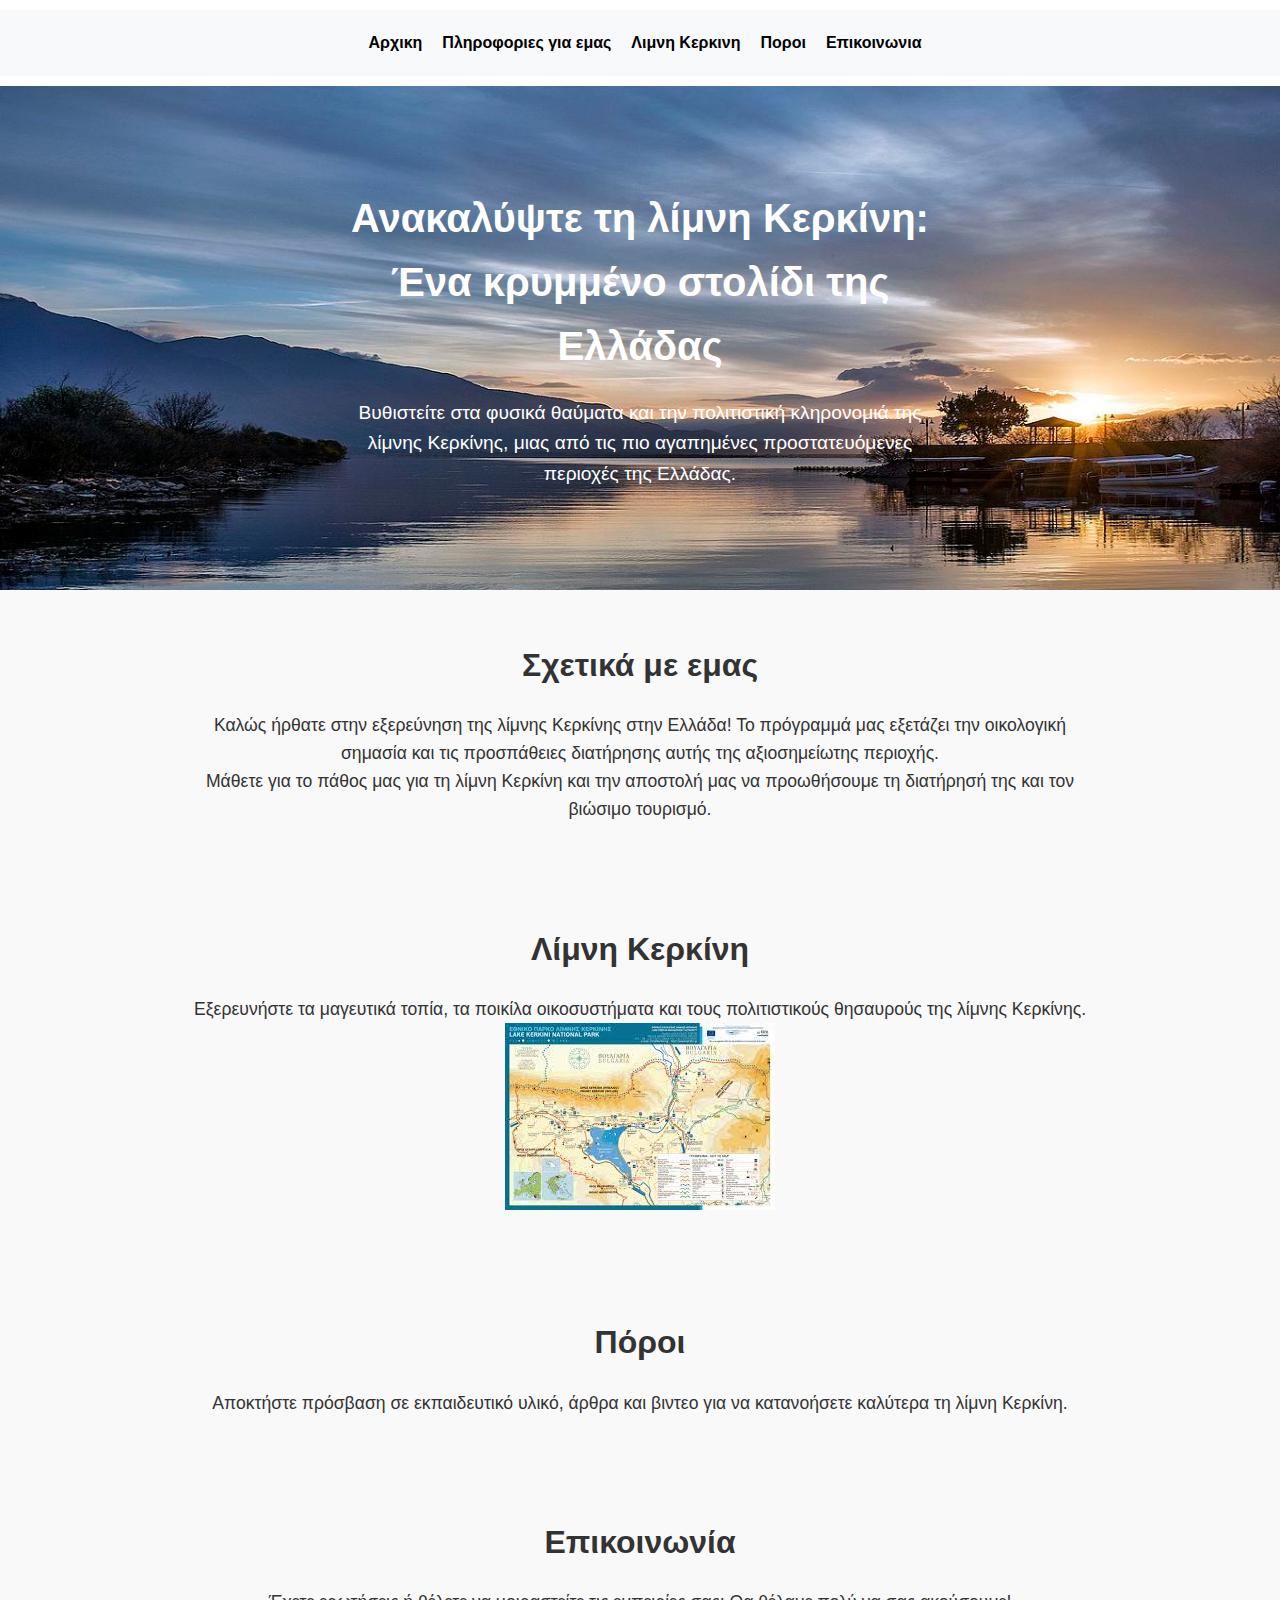
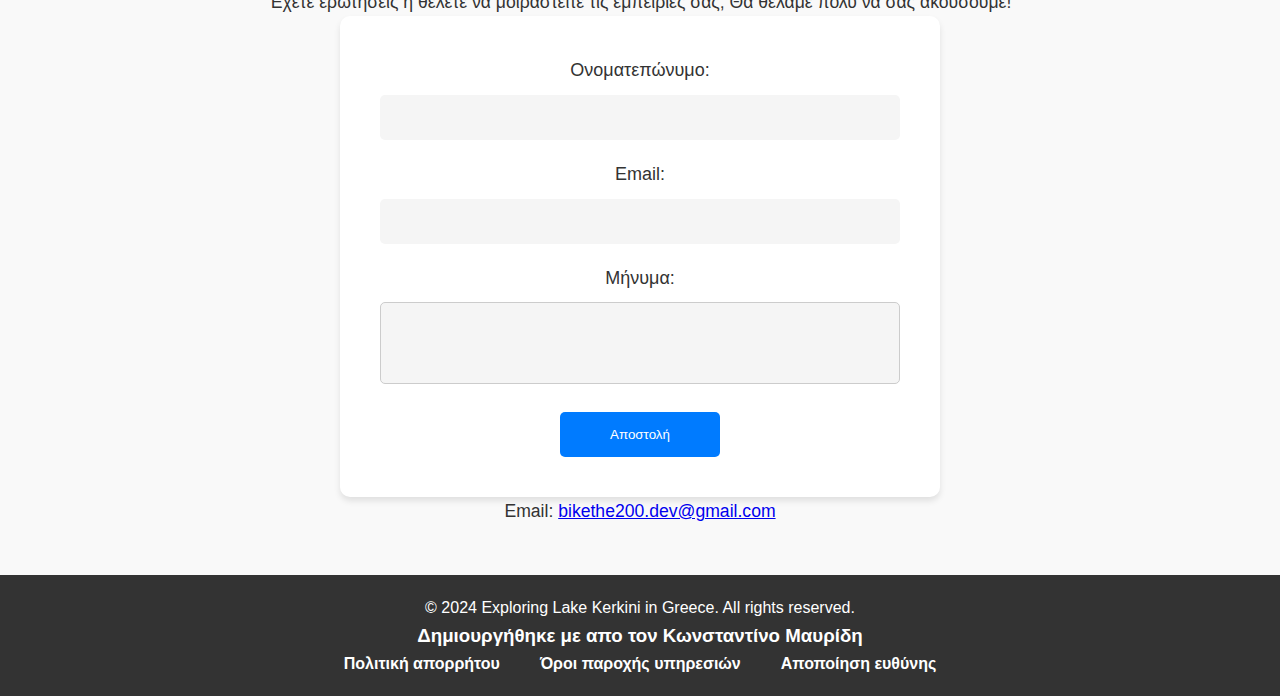
<file: index.html>
<!DOCTYPE html>
<html lang="en">
<head>
    <meta charset="UTF-8">
    <meta name="viewport" content="width=device-width, initial-scale=1.0">
    <title>Exploring Lake Kerkini in Greece</title>
    <link rel="stylesheet" href="styles.css">
    <link rel="shortcut icon" href="./img/favicon.ico" type="image/x-icon">
    <link rel="stylesheet" href="https://cdnjs.cloudflare.com/ajax/libs/font-awesome/6.5.1/css/all.min.css" integrity="sha512-DTOQO9RWCH3ppGqcWaEA1BIZOC6xxalwEsw9c2QQeAIftl+Vegovlnee1c9QX4TctnWMn13TZye+giMm8e2LwA==" crossorigin="anonymous" referrerpolicy="no-referrer" />
</head>
<body>
    <header class="menu-toggle">
        <nav>
            <div class="menu">
                <i class="fa-solid fa-bars" id="menu-icon"></i>
            </div>

            <ul class="navbar">
                <li><a href="./index.html">Αρχικη</a></li>
                <li><a href="./about.html">Πληροφοριες για εμας</a></li>
                <li><a href="./specific_zone.html">Λιμνη Κερκινη</a></li>
                <li><a href="./resources.html">Ποροι</a></li>
                <li><a href="./contact.html">Επικοινωνια</a></li>
 
            </ul>
            <ul class="dropdown-menu">
                <li><a href="./index.html">Αρχικη</a></li>
                <li><a href="./about.html">Πληροφοριες για εμας</a></li>
                <li><a href="./specific_zone.html">Λιμνη Κερκινη</a></li>
                <li><a href="./resources.html">Ποροι</a></li>
                <li><a href="./contact.html">Επικοινωνια</a></li>
            </ul>
        </nav>
    </header> 

        <main>
            <section id="home" class="hero-section parallax">
                <div class="hero-content">
                    <h1>Ανακαλύψτε τη λίμνη Κερκίνη: Ένα κρυμμένο στολίδι της Ελλάδας</h1>
                    <p>Βυθιστείτε στα φυσικά θαύματα και την πολιτιστική κληρονομιά της λίμνης Κερκίνης, μιας από τις πιο αγαπημένες προστατευόμενες περιοχές της Ελλάδας.</p>
                </div>
            </section>
            <section id="about" class="section">
                <div class="container">
                    <h2>Σχετικά με εμας</h2>
                    <p>Καλώς ήρθατε στην εξερεύνηση της λίμνης Κερκίνης στην Ελλάδα! Το πρόγραμμά μας εξετάζει την οικολογική σημασία και τις προσπάθειες διατήρησης αυτής της αξιοσημείωτης περιοχής.                    </p>
                    <p>Μάθετε για το πάθος μας για τη λίμνη Κερκίνη και την αποστολή μας να προωθήσουμε τη διατήρησή της και τον βιώσιμο τουρισμό.</p>
                </div>
            </section>
            <section id="zone" class="section">
                <div class="container">
                    <h2>Λίμνη Κερκίνη</h2>
                    <p>Εξερευνήστε τα μαγευτικά τοπία, τα ποικίλα οικοσυστήματα και τους πολιτιστικούς θησαυρούς της λίμνης Κερκίνης.</p>
                    <img src="./img/map.jfif" alt="">
                </div>
            </section>
            <section id="resources" class="section">
                <div class="container">
                    <h2>Πόροι</h2>
                    <p>Αποκτήστε πρόσβαση σε εκπαιδευτικό υλικό, άρθρα και βιντεο για να κατανοήσετε καλύτερα τη λίμνη Κερκίνη.</p>
                </div>
            </section>
            <section id="contact" class="section">
                <div class="container">
                    <h2>Επικοινωνία</h2>
                    <p>Έχετε ερωτήσεις ή θέλετε να μοιραστείτε τις εμπειρίες σας; Θα θέλαμε πολύ να σας ακούσουμε!</p>
                    <form action="#" method="POST" class="contact-form">
                        <label for="name">Ονοματεπώνυμο:</label>
                        <input type="text" id="name" name="name" required>
                        <label for="email">Email:</label>
                        <input type="email" id="email" name="email" required>
                        <label for="message">Μήνυμα:</label>
                        <textarea id="message" name="message" rows="4" required></textarea>
                        <button type="submit"><a href="./404.html">Αποστολή</a></button>
                    </form>
                    <p>Email: <a href="mailto:bikethe200.dev@gmail.com">bikethe200.dev@gmail.com</a></p>
                </div>
            </section>
        </main>

    <footer>
        <div class="container">
            <p>&copy; 2024 Exploring Lake Kerkini in Greece. All rights reserved.</p>
            <h3>Δημιουργήθηκε με <i class="fa-solid fa-heart"></i> απο τον Κωνσταντίνο Μαυρίδη</h3>
            <nav>
                <ul>
                    <li><a href="#">Πολιτική απορρήτου</a></li>
                    <li><a href="#">Όροι παροχής υπηρεσιών</a></li>
                    <li><a href="#">Αποποίηση ευθύνης</a></li>
                </ul>
            </nav>
        </div>
    </footer>

        <button id="scroll-to-top" class="fa-solid fa-arrow-up"></button>
    


    <script src="./scripts/parallax.js"></script>
    <script src="./scripts/formvalidation.js"></script>
    <script src="./scripts/scrolltotop.js"></script>
    <script src="./scripts/navigationmobile.js"></script>
    <script src="./scripts/translation.js"></script>
    <script src="./scripts/translatescript.js"></script>
</body>
</html>
</file>
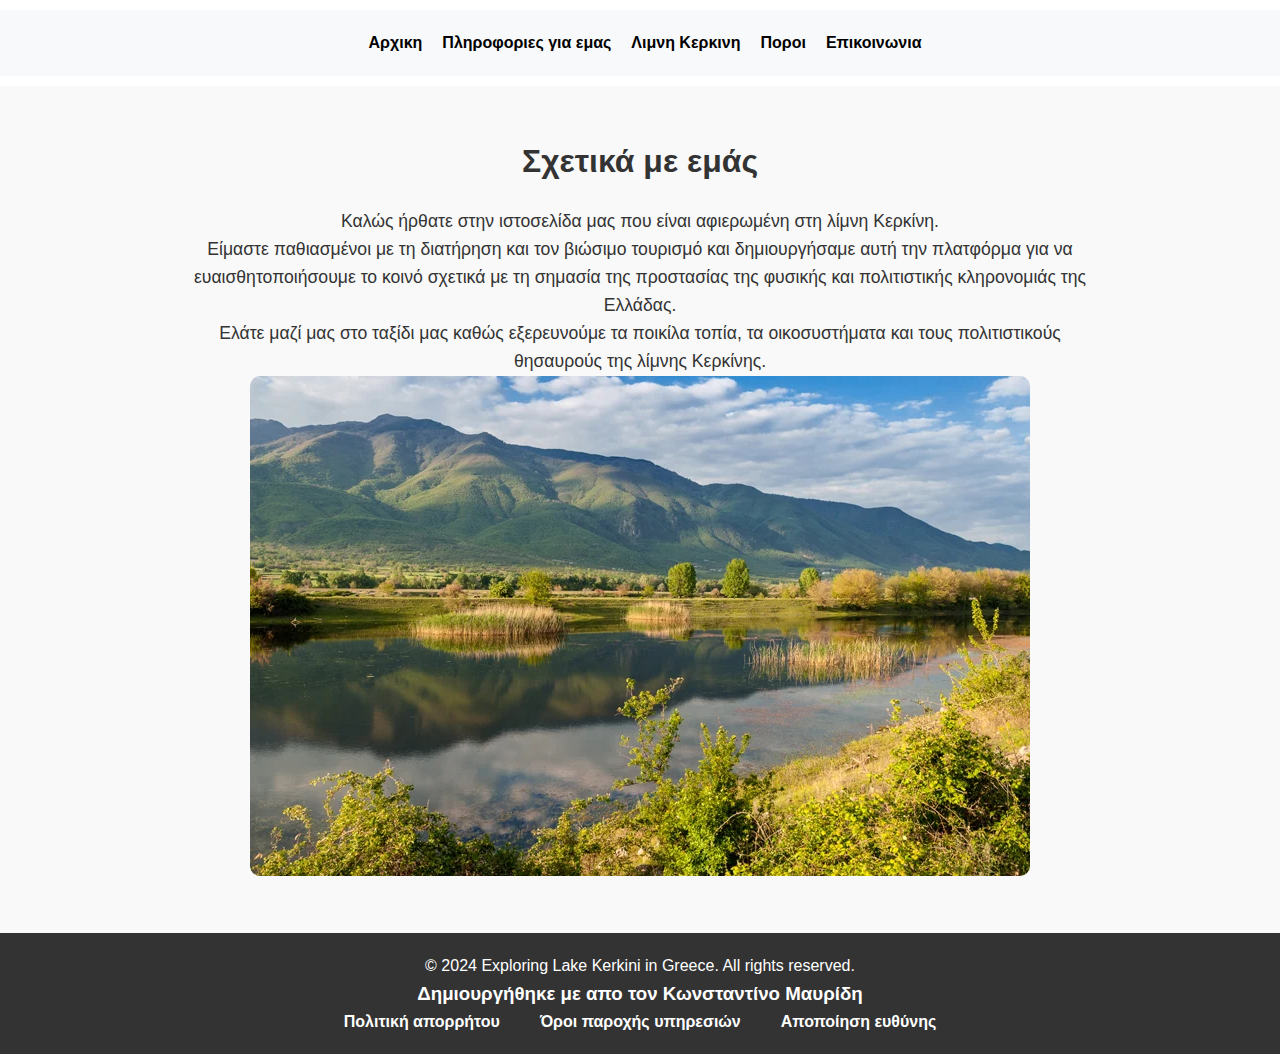
<file: about.html>
<!DOCTYPE html>
<html lang="en">
<head>
    <meta charset="UTF-8">
    <meta name="viewport" content="width=device-width, initial-scale=1.0">
    <title>About</title>
    <link rel="stylesheet" href="styles.css">
    <link rel="shortcut icon" href="./img/favicon.ico" type="image/x-icon">
    <link rel="stylesheet" href="https://cdnjs.cloudflare.com/ajax/libs/font-awesome/6.5.1/css/all.min.css" integrity="sha512-DTOQO9RWCH3ppGqcWaEA1BIZOC6xxalwEsw9c2QQeAIftl+Vegovlnee1c9QX4TctnWMn13TZye+giMm8e2LwA==" crossorigin="anonymous" referrerpolicy="no-referrer" />

</head>
<body>
        
    <header class="menu-toggle">
        <nav>
            <div class="menu">
                <i class="fa-solid fa-bars" id="menu-icon"></i>
            </div>

            <ul class="navbar">
                <li><a href="./index.html">Αρχικη</a></li>
                <li><a href="./about.html">Πληροφοριες για εμας</a></li>
                <li><a href="./specific_zone.html">Λιμνη Κερκινη</a></li>
                <li><a href="./resources.html">Ποροι</a></li>
                <li><a href="./contact.html">Επικοινωνια</a></li>
 
            </ul>
            <ul class="dropdown-menu">
                <li><a href="./index.html">Αρχικη</a></li>
                <li><a href="./about.html">Πληροφοριες για εμας</a></li>
                <li><a href="./specific_zone.html">Λιμνη Κερκινη</a></li>
                <li><a href="./resources.html">Ποροι</a></li>
                <li><a href="./contact.html">Επικοινωνια</a></li>
            </ul>
        </nav>
    </header>  

        <section id="about" class="section">
            <div class="container">
                <h2>Σχετικά με εμάς</h2>
                <p>Καλώς ήρθατε στην ιστοσελίδα μας που είναι αφιερωμένη στη λίμνη Κερκίνη.</p>
                <p>Είμαστε παθιασμένοι με τη διατήρηση και τον βιώσιμο τουρισμό και δημιουργήσαμε αυτή την πλατφόρμα για να ευαισθητοποιήσουμε το κοινό σχετικά με τη σημασία της προστασίας της φυσικής και πολιτιστικής κληρονομιάς της Ελλάδας.</p>
                <p>Ελάτε μαζί μας στο ταξίδι μας καθώς εξερευνούμε τα ποικίλα τοπία, τα οικοσυστήματα και τους πολιτιστικούς θησαυρούς της λίμνης Κερκίνης.</p>
                <img src="./img/about.webp" class="about-img">
            </div>
        </section>
        <footer>
            <div class="container">
                <p>&copy; 2024 Exploring Lake Kerkini in Greece. All rights reserved.</p>
                <h3>Δημιουργήθηκε με <i class="fa-solid fa-heart"></i> απο τον Κωνσταντίνο Μαυρίδη</h3>
                <nav>
                    <ul>
                        <li><a href="#">Πολιτική απορρήτου</a></li>
                        <li><a href="#">Όροι παροχής υπηρεσιών</a></li>
                        <li><a href="#">Αποποίηση ευθύνης</a></li>
                    </ul>
                </nav>
            </div>
        </footer>

           

    
       
    
    <button id="scroll-to-top" class="fa-solid fa-arrow-up"></button>


<script src="./scripts/about.js"></script>
</body>
</html>
</file>
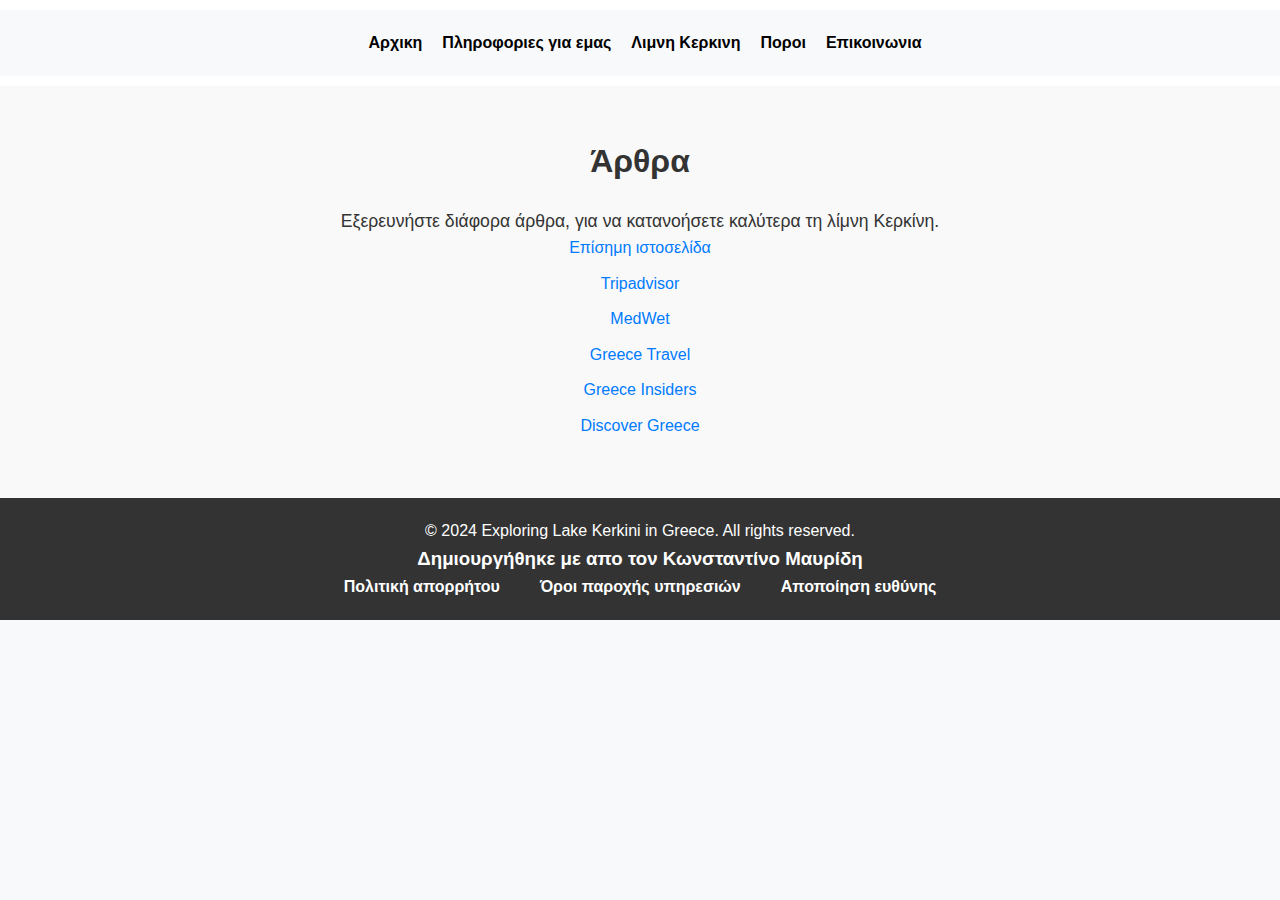
<file: articles.html>
<!DOCTYPE html>
<html lang="en">
<head>
    <meta charset="UTF-8">
    <meta name="viewport" content="width=device-width, initial-scale=1.0">
    <title>Resources - Exploring Lake Kerkini in Greece</title>
    <link rel="stylesheet" href="styles.css">
    <link rel="shortcut icon" href="./img/favicon.ico" type="image/x-icon">
    <link rel="stylesheet" href="https://cdnjs.cloudflare.com/ajax/libs/font-awesome/6.5.1/css/all.min.css" integrity="sha512-DTOQO9RWCH3ppGqcWaEA1BIZOC6xxalwEsw9c2QQeAIftl+Vegovlnee1c9QX4TctnWMn13TZye+giMm8e2LwA==" crossorigin="anonymous" referrerpolicy="no-referrer" />

</head>
<body>
    <header class="menu-toggle">
        <nav>
            <div class="menu">
                <i class="fa-solid fa-bars" id="menu-icon"></i>
            </div>

            <ul class="navbar">
                <li><a href="./index.html">Αρχικη</a></li>
                <li><a href="./about.html">Πληροφοριες για εμας</a></li>
                <li><a href="./specific_zone.html">Λιμνη Κερκινη</a></li>
                <li><a href="./resources.html">Ποροι</a></li>
                <li><a href="./contact.html">Επικοινωνια</a></li>
 
            </ul>
            <ul class="dropdown-menu">
                <li><a href="./index.html">Αρχικη</a></li>
                <li><a href="./about.html">Πληροφοριες για εμας</a></li>
                <li><a href="./specific_zone.html">Λιμνη Κερκινη</a></li>
                <li><a href="./resources.html">Ποροι</a></li>
                <li><a href="./contact.html">Επικοινωνια</a></li>
            </ul>
        </nav>
    </header>  

    <main>
        <section class="section">
            <div class="container">
                <h2>Άρθρα</h2>
                <p>Εξερευνήστε διάφορα άρθρα, για να κατανοήσετε καλύτερα τη λίμνη Κερκίνη.</p>
                <ul class="article-list">
                    <li><a href="https://kerkini.gr/?lang=en">Επίσημη ιστοσελίδα</a></li>
                    <li><a href="https://www.tripadvisor.com/Attraction_Review-g4419826-d3754332-Reviews-Kerkini_Lake-Kerkini_Serres_Region_Central_Macedonia.html">Tripadvisor</a></li>
                    <li><a href="https://medwet.org/2023/06/exploring-lake-kerkini-a-journey-through-one-of-greeces-most-unique-wetlands/">MedWet</a></li>
                    <li><a href="https://www.greecetravel.com/macedonia/lake-kerkini/index.htm">Greece Travel</a></li>
                    <li><a href="https://greeceinsiders.travel/kerkini-lake/">Greece Insiders</a></li>
                    <li><a href="https://www.discovergreece.com/macedonia/lake-kerkini">Discover Greece</a></li>
                </ul>
            </div>
        </section>
    </main>
    
    <footer>
        <div class="container">
            <p>&copy; 2024 Exploring Lake Kerkini in Greece. All rights reserved.</p>
            <h3>Δημιουργήθηκε με <i class="fa-solid fa-heart"></i> απο τον Κωνσταντίνο Μαυρίδη</h3>
            <nav>
                <ul>
                    <li><a href="#">Πολιτική απορρήτου</a></li>
                    <li><a href="#">Όροι παροχής υπηρεσιών</a></li>
                    <li><a href="#">Αποποίηση ευθύνης</a></li>
                </ul>
            </nav>
        </div>
    </footer>
    

    <script src="./scripts/formvalidation.js"></script>
    <script src="./scripts/scrolltotop.js"></script>
    <script src="./scripts/navigationmobile.js"></script>
</body>
</html>
</file>
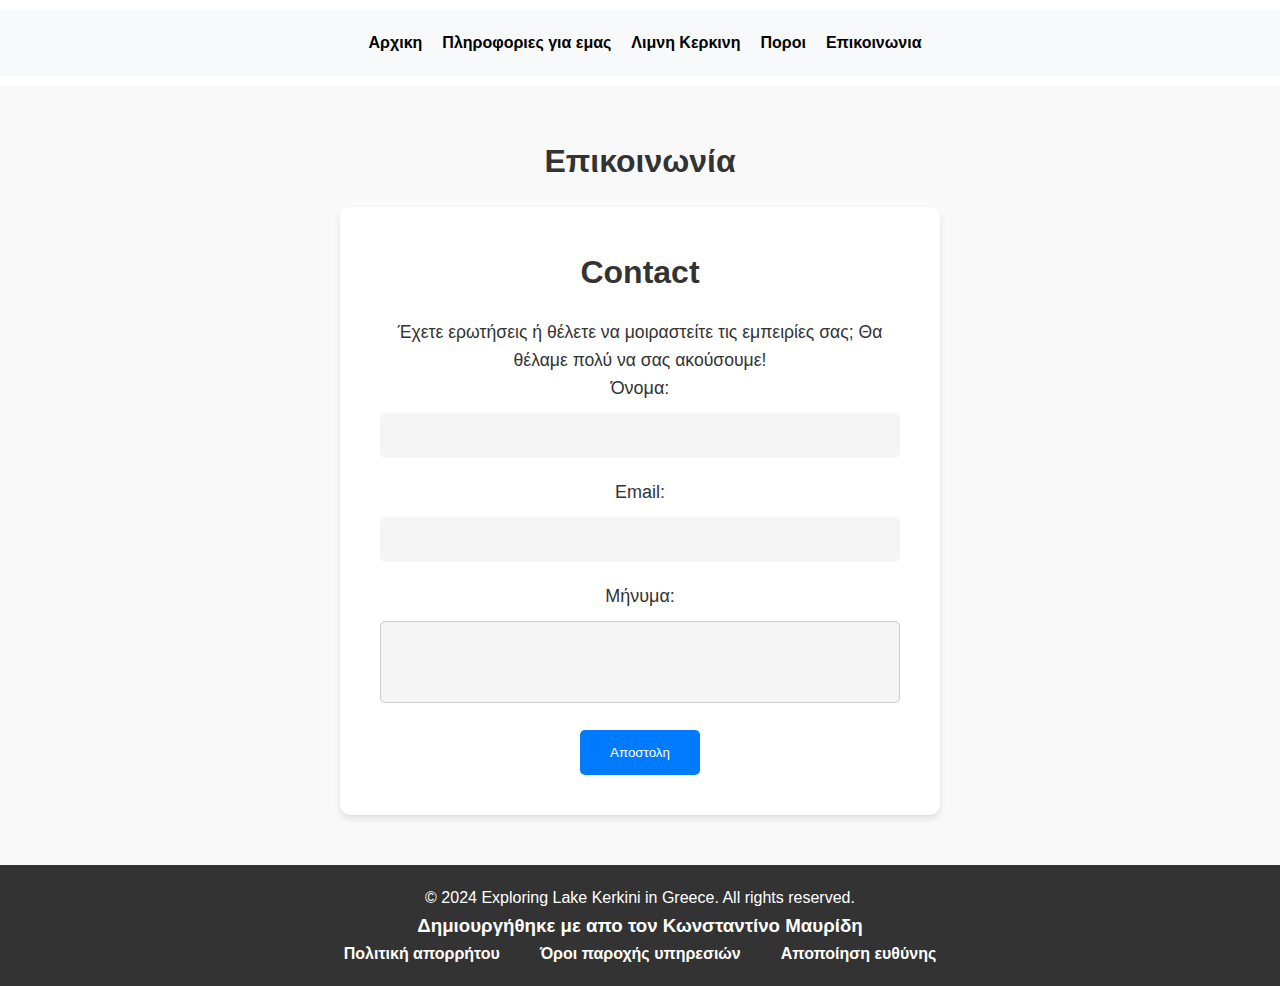
<file: contact.html>
<!DOCTYPE html>
<html lang="en">
<head>
    <meta charset="UTF-8">
    <meta name="viewport" content="width=device-width, initial-scale=1.0">
    <title>Contact - Exploring Lake Kerkini in Greece</title>
    <link rel="stylesheet" href="styles.css">
    <link rel="shortcut icon" href="./img/favicon.ico" type="image/x-icon">

    <link rel="stylesheet" href="https://cdnjs.cloudflare.com/ajax/libs/font-awesome/6.5.1/css/all.min.css" integrity="sha512-DTOQO9RWCH3ppGqcWaEA1BIZOC6xxalwEsw9c2QQeAIftl+Vegovlnee1c9QX4TctnWMn13TZye+giMm8e2LwA==" crossorigin="anonymous" referrerpolicy="no-referrer" />

</head>
<body>
    <header class="menu-toggle">
        <nav>
            <div class="menu">
                <i class="fa-solid fa-bars" id="menu-icon"></i>
            </div>

            <ul class="navbar">
                <li><a href="./index.html">Αρχικη</a></li>
                <li><a href="./about.html">Πληροφοριες για εμας</a></li>
                <li><a href="./specific_zone.html">Λιμνη Κερκινη</a></li>
                <li><a href="./resources.html">Ποροι</a></li>
                <li><a href="./contact.html">Επικοινωνια</a></li>

            </ul>
            <ul class="dropdown-menu">
                <li><a href="./index.html">Αρχικη</a></li>
                <li><a href="./about.html">Πληροφοριες για εμας</a></li>
                <li><a href="./specific_zone.html">Λιμνη Κερκινη</a></li>
                <li><a href="./resources.html">Ποροι</a></li>
                <li><a href="./contact.html">Επικοινωνια</a></li>
            </ul>
        </nav>
    </header>  

    <main>
        <section class="section">
            <div class="container">
                <h2>Επικοινωνία</h2>
                <form action="https://formsubmit.co/98f0b1a039c92084c4dcdbbb6e6eaafc" method="POST" class="contact-form">
                <h2>Contact</h2>
                <p>Έχετε ερωτήσεις ή θέλετε να μοιραστείτε τις εμπειρίες σας; Θα θέλαμε πολύ να σας ακούσουμε!</p>
<!--                 <form action="https://formsubmit.co/98f0b1a039c92084c4dcdbbb6e6eaafc" method="POST" class="contact-form"> -->
                <form name="contact" netlify class="contact-form">
                    <label for="name">Όνομα:</label>
                    <input type="text" id="name" name="name" required>
                    <label for="email">Email:</label>
                    <input type="email" id="email" name="email" required>
                    <label for="message">Μήνυμα:</label>
                    <textarea id="message" name="message" rows="4" required></textarea>
                    <button type="submit">Αποστολη</button>
                </form>
            </div>
        </section>
    </main>

    <footer>
        <div class="container">
            <p>&copy; 2024 Exploring Lake Kerkini in Greece. All rights reserved.</p>
            <h3>Δημιουργήθηκε με <i class="fa-solid fa-heart"></i> απο τον Κωνσταντίνο Μαυρίδη</h3>
            <nav>
                <ul>
                    <li><a href="#">Πολιτική απορρήτου</a></li>
                    <li><a href="#">Όροι παροχής υπηρεσιών</a></li>
                    <li><a href="#">Αποποίηση ευθύνης</a></li>
                </ul>
            </nav>
        </div>
    </footer>

    
    <button id="scroll-to-top" class="fa-solid fa-arrow-up"></button>

    <script src="./scripts/formvalidation.js"></script>
    <script src="./scripts/scrolltotop.js"></script>
    <script src="./scripts/navigationmobile.js"></script>
</body>
</html>
</file>
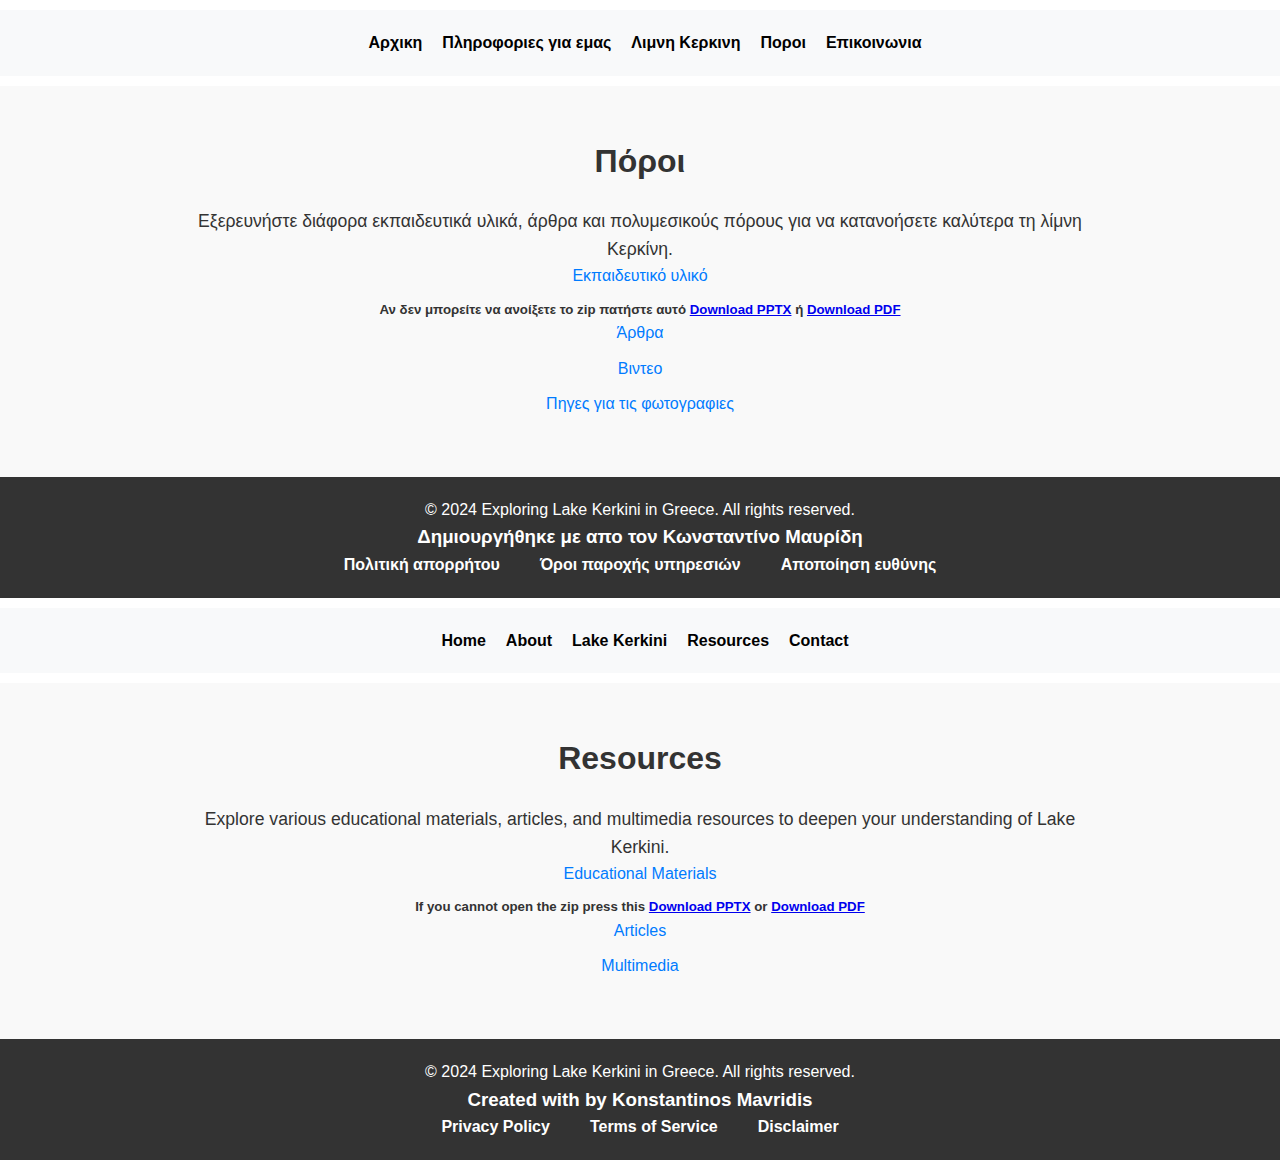
<file: resources.html>
<!DOCTYPE html>
<html lang="en">
<head>
    <meta charset="UTF-8">
    <meta name="viewport" content="width=device-width, initial-scale=1.0">
    <title>Resources - Exploring Lake Kerkini in Greece</title>
    <link rel="stylesheet" href="styles.css">
    <link rel="shortcut icon" href="./img/favicon.ico" type="image/x-icon">
    <link rel="stylesheet" href="https://cdnjs.cloudflare.com/ajax/libs/font-awesome/6.5.1/css/all.min.css" integrity="sha512-DTOQO9RWCH3ppGqcWaEA1BIZOC6xxalwEsw9c2QQeAIftl+Vegovlnee1c9QX4TctnWMn13TZye+giMm8e2LwA==" crossorigin="anonymous" referrerpolicy="no-referrer" />

</head>
<body>
    <header class="menu-toggle">
        <nav>
            <div class="menu">
                <i class="fa-solid fa-bars" id="menu-icon"></i>
            </div>

            <ul class="navbar">
                <li><a href="./index.html">Αρχικη</a></li>
                <li><a href="./about.html">Πληροφοριες για εμας</a></li>
                <li><a href="./specific_zone.html">Λιμνη Κερκινη</a></li>
                <li><a href="./resources.html">Ποροι</a></li>
                <li><a href="./contact.html">Επικοινωνια</a></li>
 
            </ul>
            <ul class="dropdown-menu">
                <li><a href="./index.html">Αρχικη</a></li>
                <li><a href="./about.html">Πληροφοριες για εμας</a></li>
                <li><a href="./specific_zone.html">Λιμνη Κερκινη</a></li>
                <li><a href="./resources.html">Ποροι</a></li>
                <li><a href="./contact.html">Επικοινωνια</a></li>
            </ul>
        </nav>
    </header>  

    <main>
        <section class="section">
            <div class="container">
                <h2>Πόροι</h2>
                <p>Εξερευνήστε διάφορα εκπαιδευτικά υλικά, άρθρα και πολυμεσικούς πόρους για να κατανοήσετε καλύτερα τη λίμνη Κερκίνη.</p>
                <ul class="resource-list">
                    <li><a href="./files/lake-kerkini.zip">Εκπαιδευτικό υλικό</a></li>
                    <h5>Αν δεν μπορείτε να ανοίξετε το zip πατήστε αυτό <a href="./files/lake.pptx" class="button">Download PPTX</a> ή <a href="./files/lake.pdf" class="button">Download PDF</a></h5>
                    <li><a href="./articles.html">Άρθρα</a></li>
                    <li><a href="./videos.html">Βιντεο</a></li>
                    <li><a href="./lakekerkini.docx">Πηγες για τις φωτογραφιες</a></li>
                </ul>
            </div>
        </section>
    </main>

    <footer>
        <div class="container">
            <p>&copy; 2024 Exploring Lake Kerkini in Greece. All rights reserved.</p>
            <h3>Δημιουργήθηκε με <i class="fa-solid fa-heart"></i> απο τον Κωνσταντίνο Μαυρίδη</h3>
            <nav>
                <ul>
                    <li><a href="#">Πολιτική απορρήτου</a></li>
                    <li><a href="#">Όροι παροχής υπηρεσιών</a></li>
                    <li><a href="#">Αποποίηση ευθύνης</a></li>
                </ul>
            </nav>
        </div>
    </footer>
    
    <button id="scroll-to-top" class="fa-solid fa-arrow-up"></button>

    <script src="./scripts/formvalidation.js"></script>
    <script src="./scripts/scrolltotop.js"></script>
    <script src="./scripts/navigationmobile.js"></script>
    <!-- <script src="./scripts/resources.js"></script> -->
</body>
</html>

<!DOCTYPE html>
<html lang="en">
<head>
    <meta charset="UTF-8">
    <meta name="viewport" content="width=device-width, initial-scale=1.0">
    <title>Resources - Exploring Lake Kerkini in Greece</title>
    <link rel="stylesheet" href="styles.css">
    <link rel="stylesheet" href="https://cdnjs.cloudflare.com/ajax/libs/font-awesome/6.5.1/css/all.min.css" integrity="sha512-DTOQO9RWCH3ppGqcWaEA1BIZOC6xxalwEsw9c2QQeAIftl+Vegovlnee1c9QX4TctnWMn13TZye+giMm8e2LwA==" crossorigin="anonymous" referrerpolicy="no-referrer" />
    <link rel="shortcut icon" href="./img/favicon.ico" type="image/x-icon">
</head>
<body>
    <header class="menu-toggle">
        <nav>
            <div class="menu">
                <i class="fa-solid fa-bars" id="menu-icon"></i>
            </div>
            <ul class="navbar">
                <li><a href="./index.html">Home</a></li>
                <li><a href="./about.html">About</a></li>
                <li><a href="./specific_zone.html">Lake Kerkini</a></li>
                <li><a href="./resources.html">Resources</a></li>
                <li><a href="./contact.html">Contact</a></li>
            </ul>
            <ul class="dropdown-menu">
                <li><a href="./index.html">Home</a></li>
                <li><a href="./about.html">About</a></li>
                <li><a href="./specific_zone.html">Lake Kerkini</a></li>
                <li><a href="./resources.html">Resources</a></li>
                <li><a href="./contact.html">Contact</a></li>
            </ul>
        </nav>
    </header>
    <main>
        <section class="section">
            <div class="container">
                <h2>Resources</h2>
                <p>Explore various educational materials, articles, and multimedia resources to deepen your understanding of Lake Kerkini.</p>
                <ul class="resource-list">
                    <li><a href="./files/lake-kerkini.zip">Educational Materials</a></li>
                    <h5>If you cannot open the zip press this <a href="./files/lake.pptx" class="button">Download PPTX</a> or <a href="./files/lake.pdf" class="button">Download PDF</a></h5>
                    <li><a href="./articles.html">Articles</a></li>
                    <li><a href="#">Multimedia</a></li>
                </ul>
            </div>
        </section>
    </main>
    <footer>
        <div class="container">
            <p>&copy; 2024 Exploring Lake Kerkini in Greece. All rights reserved.</p>
            <h3>Created with <i class="fa-solid fa-heart"></i> by Konstantinos Mavridis</h3>
            <nav>
                <ul>
                    <li><a href="#">Privacy Policy</a></li>
                    <li><a href="#">Terms of Service</a></li>
                    <li><a href="#">Disclaimer</a></li>
                </ul>
            </nav>
        </div>
    </footer>
    
    <button id="scroll-to-top" class="fa-solid fa-arrow-up"></button>

    <script src="./scripts/formvalidation.js"></script>
    <script src="./scripts/scrolltotop.js"></script>
    <script src="./scripts/navigationmobile.js"></script>
    <script src="./scripts/resources.js"></script>
</body>
</html>
</file>
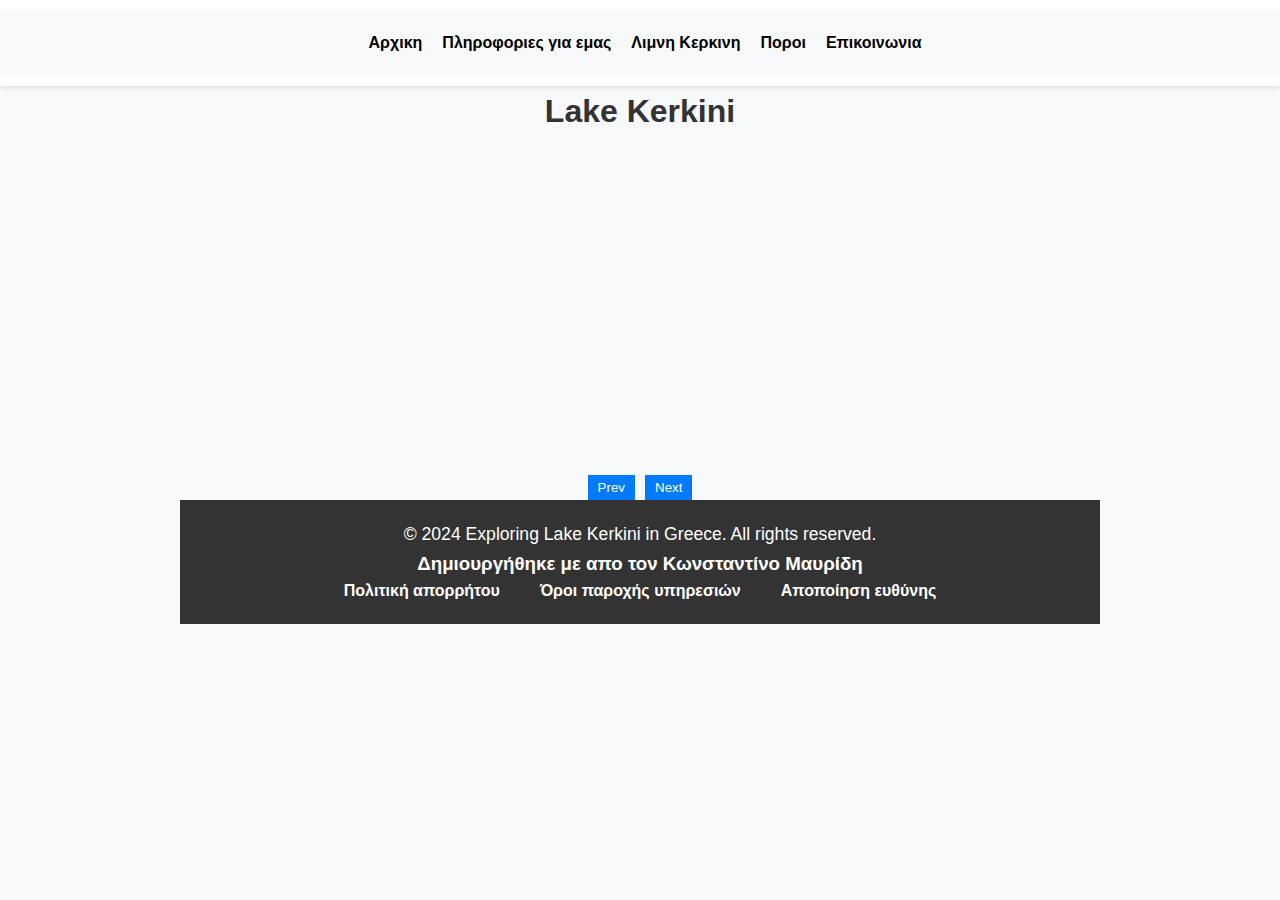
<file: specific_zone.html>
<!DOCTYPE html>
<html lang="en">
<head>
    <meta charset="UTF-8">
    <meta name="viewport" content="width=device-width, initial-scale=1.0">
    <title>Lake Kerkini</title>
    <link rel="stylesheet" href="styles.css">
    <link rel="shortcut icon" href="./img/favicon.ico" type="image/x-icon">
    <link rel="stylesheet" href="https://cdnjs.cloudflare.com/ajax/libs/font-awesome/6.5.1/css/all.min.css" integrity="sha512-DTOQO9RWCH3ppGqcWaEA1BIZOC6xxalwEsw9c2QQeAIftl+Vegovlnee1c9QX4TctnWMn13TZye+giMm8e2LwA==" crossorigin="anonymous" referrerpolicy="no-referrer" />

</head>
<body>
    <header class="menu-toggle">
        <nav>
            <div class="menu">
                <i class="fa-solid fa-bars" id="menu-icon"></i>
            </div>

            <ul class="navbar">
                <li><a href="./index.html">Αρχικη</a></li>
                <li><a href="./about.html">Πληροφοριες για εμας</a></li>
                <li><a href="./specific_zone.html">Λιμνη Κερκινη</a></li>
                <li><a href="./resources.html">Ποροι</a></li>
                <li><a href="./contact.html">Επικοινωνια</a></li>
 
            </ul>
            <ul class="dropdown-menu">
                <li><a href="./index.html">Αρχικη</a></li>
                <li><a href="./about.html">Πληροφοριες για εμας</a></li>
                <li><a href="./specific_zone.html">Λιμνη Κερκινη</a></li>
                <li><a href="./resources.html">Ποροι</a></li>
                <li><a href="./contact.html">Επικοινωνια</a></li>
            </ul>
        </nav>
    </header> 
    
    <setion id="specific-zone" class="section">
        <div class="container">
        <h2>Lake Kerkini</h2>
        <div class="carousel">
            <div class="carousel-slide">
                <img src="img/carousel/1.jpg" alt="Zone 1">
            </div>
            <div class="carousel-slide">
                <img src="img/carousel/2.jpg" alt="Zone 2">
            </div>
            <div class="carousel-slide">
                <img src="img/carousel/3.jpg" alt="Zone 2">
            </div>
            <div class="carousel-slide">
                <img src="img/carousel/4.jpg" alt="Zone 2">
            </div>
            <div class="carousel-slide">
                <img src="img/carousel/5.jpg" alt="Zone 2">
            </div>
            <div class="carousel-slide">
                <img src="img/carousel/6.jpg" alt="Zone 2">
            </div>
            <div class="carousel-slide">
                <img src="img/carousel/7.jpg" alt="Zone 2">
            </div>
        </div>


        <footer>
            <div class="container">
                <p>&copy; 2024 Exploring Lake Kerkini in Greece. All rights reserved.</p>
                <h3>Δημιουργήθηκε με <i class="fa-solid fa-heart"></i> απο τον Κωνσταντίνο Μαυρίδη</h3>
                <nav>
                    <ul>
                        <li><a href="#">Πολιτική απορρήτου</a></li>
                        <li><a href="#">Όροι παροχής υπηρεσιών</a></li>
                        <li><a href="#">Αποποίηση ευθύνης</a></li>
                    </ul>
                </nav>
            </div>
        </footer>




<button id="scroll-to-top" class="fa-solid fa-arrow-up"></button>

<script src="./scripts/formvalidation.js"></script>
<script src="./scripts/scrolltotop.js"></script>
<script src="./scripts/navigationmobile.js"></script>
<script src="scripts/carousel.js"></script>
<script src="scripts/translatescript.js"></script>
</body>
</html>
</file>
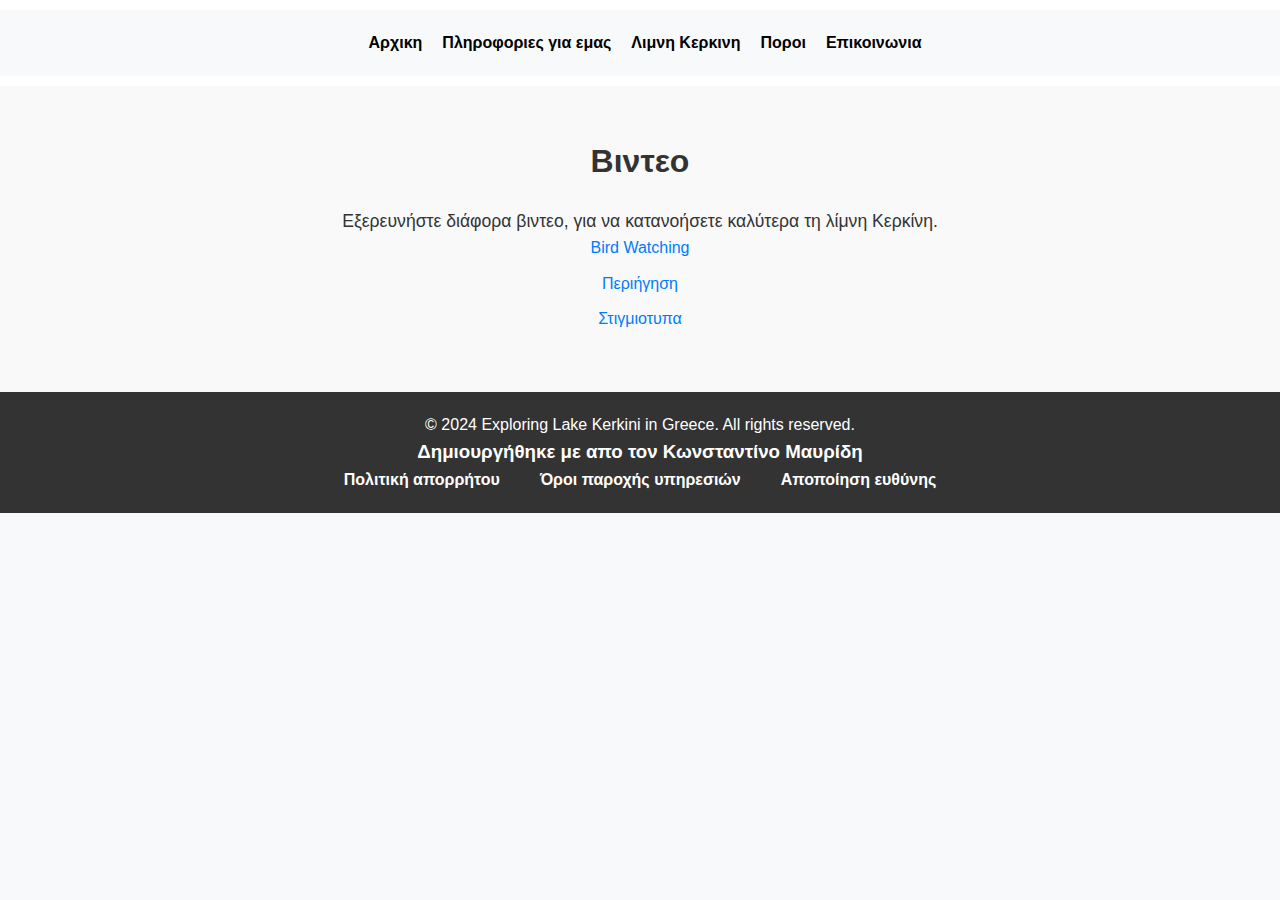
<file: videos.html>
<!DOCTYPE html>
<html lang="en">
<head>
    <meta charset="UTF-8">
    <meta name="viewport" content="width=device-width, initial-scale=1.0">
    <title>Resources - Exploring Lake Kerkini in Greece</title>
    <link rel="stylesheet" href="styles.css">
    <link rel="shortcut icon" href="./img/favicon.ico" type="image/x-icon">

    <link rel="stylesheet" href="https://cdnjs.cloudflare.com/ajax/libs/font-awesome/6.5.1/css/all.min.css" integrity="sha512-DTOQO9RWCH3ppGqcWaEA1BIZOC6xxalwEsw9c2QQeAIftl+Vegovlnee1c9QX4TctnWMn13TZye+giMm8e2LwA==" crossorigin="anonymous" referrerpolicy="no-referrer" />

</head>
<body>
    <header class="menu-toggle">
        <nav>
            <div class="menu">
                <i class="fa-solid fa-bars" id="menu-icon"></i>
            </div>

            <ul class="navbar">
                <li><a href="./index.html">Αρχικη</a></li>
                <li><a href="./about.html">Πληροφοριες για εμας</a></li>
                <li><a href="./specific_zone.html">Λιμνη Κερκινη</a></li>
                <li><a href="./resources.html">Ποροι</a></li>
                <li><a href="./contact.html">Επικοινωνια</a></li>
 
            </ul>
            <ul class="dropdown-menu">
                <li><a href="./index.html">Αρχικη</a></li>
                <li><a href="./about.html">Πληροφοριες για εμας</a></li>
                <li><a href="./specific_zone.html">Λιμνη Κερκινη</a></li>
                <li><a href="./resources.html">Ποροι</a></li>
                <li><a href="./contact.html">Επικοινωνια</a></li>
            </ul>
        </nav>
    </header>  

    <main>
        <section class="section">
            <div class="container">
                <h2>Βιντεο</h2>
                <p>Εξερευνήστε διάφορα βιντεο, για να κατανοήσετε καλύτερα τη λίμνη Κερκίνη.</p>
                <ul class="article-list">
                    <li><a href="https://youtu.be/XfAo_McL3wQ?si=Qq4dz9whuiSjqH9p">Bird Watching</a></li>
                    <li><a href="https://youtu.be/aQKIpQHCdq8?si=ls3Kdqwcr5zs2-X-">Περιήγηση</a></li>
                    <li><a href="https://youtu.be/csho6NrjDu8?si=I7-HcvyFjWnmvzJ1">Στιγμιοτυπα</a></li>

                </ul>
            </div>
        </section>
    </main>
    
    <footer>
        <div class="container">
            <p>&copy; 2024 Exploring Lake Kerkini in Greece. All rights reserved.</p>
            <h3>Δημιουργήθηκε με <i class="fa-solid fa-heart"></i> απο τον Κωνσταντίνο Μαυρίδη</h3>
            <nav>
                <ul>
                    <li><a href="#">Πολιτική απορρήτου</a></li>
                    <li><a href="#">Όροι παροχής υπηρεσιών</a></li>
                    <li><a href="#">Αποποίηση ευθύνης</a></li>
                </ul>
            </nav>
        </div>
    </footer>
    

    <script src="./scripts/formvalidation.js"></script>
    <script src="./scripts/scrolltotop.js"></script>
    <script src="./scripts/navigationmobile.js"></script>
</body>
</html>
</file>
<file: styles.css>
@import url(./about.css);
@import url(./carousel.css);
@import url(./contact.css);
@import url(./resources.css);
@import url(./404.css);

* {
    margin: 0;
    padding: 0;
    box-sizing: border-box;
}

body {
    font-family: Arial, sans-serif;
    line-height: 1.6;
}

.container {
    max-width: 960px;
    margin: 0 auto;
    padding: 0 20px;
}


.hero-section {
    background-image: url('./img/bg.jpg');
    background-size: 100% 150%;
    background-repeat: no-repeat;
    color: #fff;
    text-align: center;
    padding: 100px 0;
}

.hero-content {
    max-width: 600px;
    margin: 0 auto;
}

.hero-content h1 {
    font-size: 2.5em;
    margin-bottom: 20px;
}

.hero-content p {
    font-size: 1.2em;
}

.section {
    padding: 50px 0;
    background-color: #f9f9f9;
}

.section h2 {
    font-size: 2em;
    margin-bottom: 20px;
}

.section p {
    font-size: 1.1em;
}

.contact-form label {
    display: block;
    margin-bottom: 10px;
}

.contact-form input,
.contact-form textarea {
    width: 100%;
    padding: 10px;
    margin-bottom: 20px;
    border: 1px solid #ccc;
    border-radius: 5px;
}

.contact-form button a{
    padding: 10px 20px;
    text-decoration: none;
    color: #fff;
    border: none;
    border-radius: 5px;
    cursor: pointer;
}

.contact-form button a:hover {
    background-color: #555;
}

footer {
    background-color: #333;
    color: #fff;
    padding: 20px 0;
    text-align: center;
}

footer ul {
    list-style-type: none;
}

footer ul li {
    display: inline;
    margin-right: 20px;
}

footer ul li a {
    color: #fff;
    text-decoration: none;
}

#scroll-to-top {
    display: none;
    position: fixed;
    bottom: 20px;
    right: 20px;
    z-index: 1000;
    background-color: #979797;
    color: #fff;
    border: none;
    border-radius: 50%;
    padding: 10px 15px;
    cursor: pointer;
    width: 40px;
    height: 40px;
}

#scroll-to-top.show {
    display: block;
}

.navbar {
    display: flex;
    justify-content: center;
    align-items: center;
    background-color: #f8f9fa;
    padding: 20px 0;
}

nav ul {
    list-style: none;
    padding: 0;
    margin: 0;
    display: flex;
}

nav ul li {
    margin: 0 10px;
}

nav ul li a {
    text-decoration: none;
    color: #000;
    font-weight: bold;
}



.navbar li:last-child {
    margin-right: 0;
}


.dropdown-menu {
    display: none;
    list-style-type: none;
    padding: 0;
    position: absolute;
    background-color: #fff;
    box-shadow: 0 4px 8px rgba(0, 0, 0, 0.1);
}

.dropdown-menu li {
    padding: 10px 20px;
}

.dropdown-menu li:hover {
    background-color: #f0f0f0;
}
.menu{
    display: none;
    cursor: pointer;
}
.dropdown-menu {
    display: none;
    width: 100%;
    background: #e6e6e6;
    box-shadow: 0 2px 4px rgba(0, 0, 0, 0.2);
    border-radius: 5px;
    border-top: 2px solid #333;
    animation: slideDown 0.5s ease;
    z-index: 1000;
}

.dropdown-menu li {
    padding: 10px 20px;
    border-bottom: 1px solid #ccc;
}

.dropdown-menu li:last-child {
    border-bottom: none; 
}

.dropdown-menu li a {
    text-decoration: none;
    color: #333;
    display: block;
}

@keyframes slideDown {
    0% {
        opacity: 0;
        transform: translateY(-20px);
    }
    25%{
        opacity: 0.25;
        transform: translateY(-15px);
    }
    50%{
        opacity: 0.5;
        transform: translateY(-10px);
    }
    75%{
        opacity: 0.75;
        transform: translateY(-5px);
    }
    100% {
        opacity: 1;
        transform: translateY(0);
    }
}

.dropdown-menu li:hover {
    background-color: #f0f0f0;
}

.dropdown-menu.active {
    display: block;
    opacity: 1;
}

h3 i{
    color: #9b0404;
}

.language-selector select {
    width: 90px;
    height: 30px;
    border-radius: 3px;
    border: 1px solid #555;
    font-size: 14px;
    background-color: #fff;
    color: #333;
    cursor: pointer;
}

@media screen and (max-width: 768px) {
    .navbar {
        display: none;
    }

    .menu {
        display: block;
    }

    .dropdown-menu .active {
        display: block;
    }

    .about-img{
        width: 100%;
        height: 100%;
    }

    .zone-info{
        margin: auto;
        padding-top: 10px;
        width: 64%;
        height: 40%;
    }
}

body::-webkit-scrollbar {
    width: 10px; 
}

body::-webkit-scrollbar-track {
    background: #f1f1f1; 
}

body::-webkit-scrollbar-thumb {
    background: #058ddb;
    border-radius: 5px;
}

body::-webkit-scrollbar-thumb:hover {
    background: #0784cc; 

}
</file>
